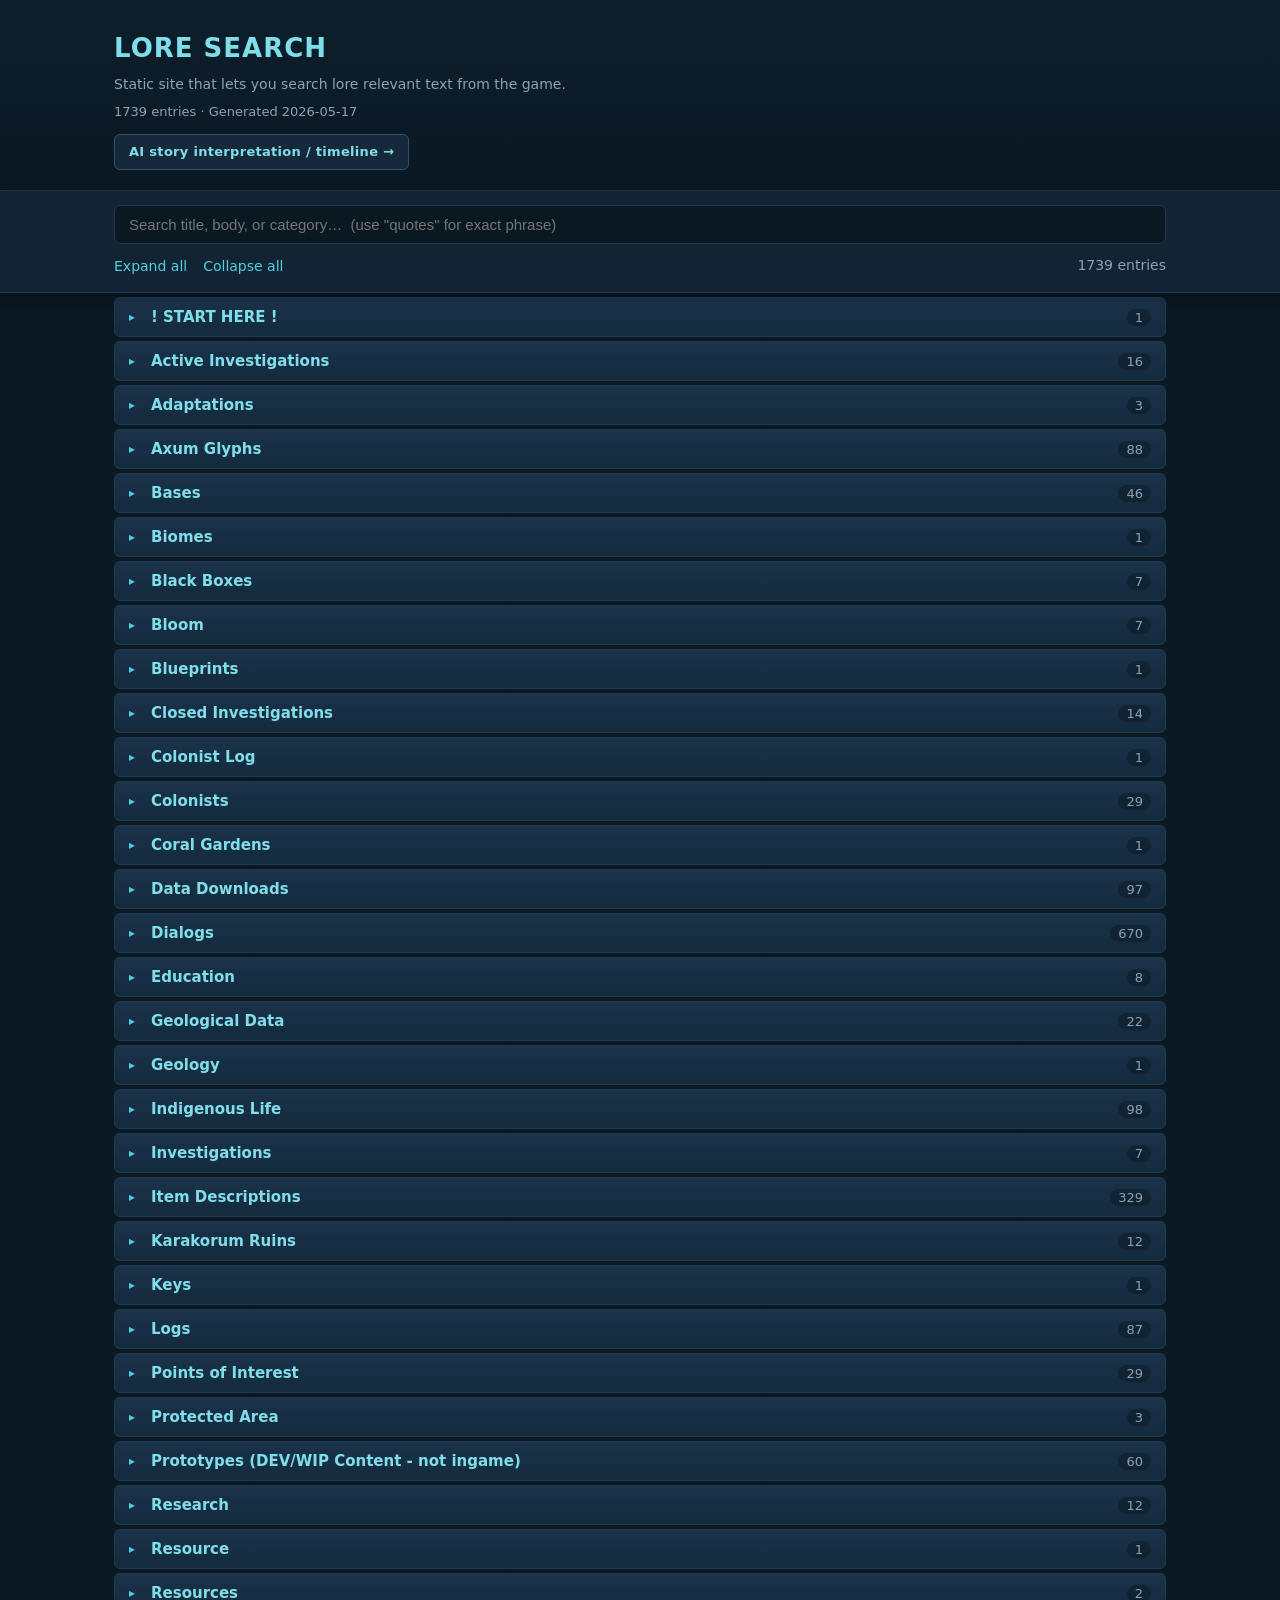
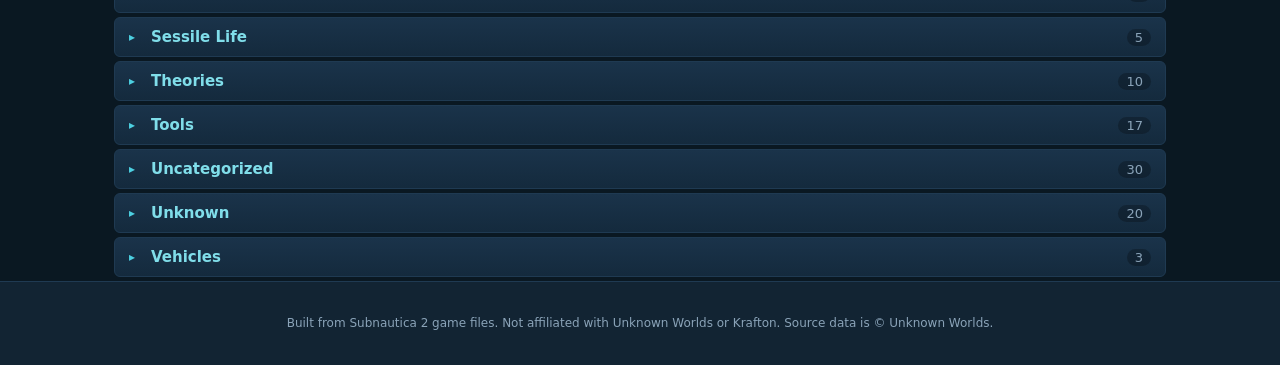
<file: docs/index.html>
<!doctype html>
<html lang="en">
<head>
    <meta charset="utf-8">
    <meta name="viewport" content="width=device-width, initial-scale=1">
    <title>Subnautica 2 — Lore Search</title>
    <meta name="description" content="Searchable databank entries extracted from Subnautica 2 (Early Access).">
    <link rel="stylesheet" href="style.css">
</head>
<body>
    <header class="site-header">
        <div class="wrap">
            <h1>Lore Search</h1>
            <p class="tagline">Static site that lets you search lore relevant text from the game.</p>
            <p class="meta" id="meta">Loading…</p>
            <div class="header-nav">
                <a href="timeline.html" class="nav-btn">AI story interpretation / timeline →</a>
            </div>
        </div>
    </header>

    <section class="controls">
        <div class="wrap">
            <input id="search" type="search" placeholder='Search title, body, or category…  (use "quotes" for exact phrase)' autocomplete="off" spellcheck="false">
            <div class="filters">
                <button id="expand-all"   type="button" class="link-btn">Expand all</button>
                <button id="collapse-all" type="button" class="link-btn">Collapse all</button>
                <span class="result-count" id="result-count"></span>
            </div>
        </div>
    </section>

    <main class="wrap">
        <ul id="tree" class="tree"></ul>
        <p id="empty" class="empty" hidden>No entries match.</p>
    </main>

    <footer class="site-footer">
        <div class="wrap">
            <p>Built from Subnautica 2 game files. Not affiliated with Unknown Worlds or Krafton. Source data is © Unknown Worlds.</p>
        </div>
    </footer>

    <script src="app.js"></script>
</body>
</html>
</file>
<file: docs/style.css>
:root {
    --bg: #0a1822;
    --bg-elev: #122433;
    --bg-card: #16293a;
    --bg-hover: #1a3146;
    --border: #1f3a52;
    --border-strong: #2c5274;
    --text: #d8e6f0;
    --text-dim: #8aa3b8;
    --accent: #4dd0e1;
    --accent-strong: #80deea;
    --shadow: 0 2px 12px rgba(0, 0, 0, 0.3);
    --radius: 6px;
}

* { box-sizing: border-box; }

html, body {
    margin: 0;
    padding: 0;
    background: var(--bg);
    color: var(--text);
    font-family: system-ui, -apple-system, "Segoe UI", Roboto, sans-serif;
    font-size: 16px;
    line-height: 1.55;
}

a { color: var(--accent); text-decoration: none; }
a:hover { text-decoration: underline; }

button { font-family: inherit; }

.wrap {
    max-width: 1100px;
    margin: 0 auto;
    padding: 0 24px;
}

/* ---------- header / controls ---------- */

.site-header {
    background: linear-gradient(180deg, #0d1f2d 0%, #0a1822 100%);
    border-bottom: 1px solid var(--border);
    padding: 28px 0 20px;
}
.site-header h1 {
    margin: 0 0 6px;
    font-size: 26px;
    letter-spacing: 1px;
    color: var(--accent-strong);
    text-transform: uppercase;
}
.tagline {
    margin: 0 0 6px;
    color: var(--text-dim);
    font-size: 14px;
}
.meta {
    margin: 0;
    color: var(--text-dim);
    font-size: 13px;
}

.controls {
    background: var(--bg-elev);
    border-bottom: 1px solid var(--border);
    padding: 14px 0;
    position: sticky;
    top: 0;
    z-index: 10;
    box-shadow: var(--shadow);
}
.controls input[type="search"] {
    width: 100%;
    padding: 10px 14px;
    background: var(--bg);
    border: 1px solid var(--border);
    border-radius: var(--radius);
    color: var(--text);
    font-size: 15px;
    outline: none;
}
.controls input[type="search"]:focus {
    border-color: var(--accent);
}
.filters {
    display: flex;
    flex-wrap: wrap;
    gap: 16px;
    align-items: center;
    margin-top: 10px;
    font-size: 14px;
    color: var(--text-dim);
}
.link-btn {
    background: none;
    border: none;
    color: var(--accent);
    cursor: pointer;
    padding: 4px 0;
    font-size: 14px;
}
.link-btn:hover { text-decoration: underline; }
.toggle {
    display: flex;
    align-items: center;
    gap: 6px;
    cursor: pointer;
}
.result-count {
    margin-left: auto;
    color: var(--text-dim);
}

main {
    padding: 20px 24px 64px;
}

/* ---------- tree ---------- */

.tree, .tree-children {
    list-style: none;
    margin: 0;
    padding: 0;
}
.tree-children {
    margin-left: 14px;
    padding-left: 12px;
    border-left: 1px solid var(--border);
}
.tree-category,
.tree-leaf {
    margin: 4px 0;
}

.category-header,
.leaf-header {
    display: flex;
    align-items: center;
    gap: 8px;
    width: 100%;
    text-align: left;
    background: var(--bg-card);
    border: 1px solid var(--border);
    border-radius: var(--radius);
    color: var(--text);
    padding: 10px 14px;
    font-size: 15px;
    cursor: pointer;
    transition: background 100ms, border-color 100ms;
}
.category-header:hover,
.leaf-header:hover {
    background: var(--bg-hover);
    border-color: var(--border-strong);
}
.category-header {
    background: linear-gradient(180deg, #1a334a 0%, #142a3d 100%);
    color: var(--accent-strong);
    font-weight: 600;
}
.tree-category.open > .category-header {
    border-color: var(--accent);
    background: linear-gradient(180deg, #1f3d56 0%, #173248 100%);
}

.chevron {
    display: inline-block;
    width: 14px;
    color: var(--accent);
    font-size: 12px;
    flex-shrink: 0;
}

.category-name {
    flex: 1;
}
.category-count {
    color: var(--text-dim);
    font-size: 13px;
    font-weight: normal;
    background: rgba(0, 0, 0, 0.25);
    padding: 1px 8px;
    border-radius: 999px;
}

.leaf-title {
    flex: 1;
}

.tree-leaf.is-category-header > .leaf-header {
    border-left: 3px solid var(--accent);
}

/* ---------- entry detail (when expanded) ---------- */

.entry-detail {
    margin: 6px 0 12px 22px;
    padding: 16px 18px;
    background: var(--bg-card);
    border: 1px solid var(--border);
    border-radius: var(--radius);
    position: relative;
}

.entry-image {
    float: right;
    width: 200px;
    max-width: 40%;
    height: auto;
    margin: 0 0 8px 16px;
    border-radius: var(--radius);
    border: 1px solid var(--border);
    background: var(--bg);
    display: block;
}

.entry-body {
    white-space: pre-wrap;
    color: var(--text);
    font-size: 15px;
    line-height: 1.6;
}
.entry-body::after {
    content: '';
    display: block;
    clear: both;
}

.entry-meta {
    margin-top: 12px;
    padding-top: 10px;
    border-top: 1px solid var(--border);
    display: flex;
    flex-wrap: wrap;
    gap: 12px;
    align-items: center;
    color: var(--text-dim);
    font-size: 12px;
}
.entry-breadcrumb {
    flex: 1;
    min-width: 0;
}
.entry-id {
    font-family: ui-monospace, "Cascadia Mono", Consolas, monospace;
    color: var(--text-dim);
    opacity: 0.7;
}

mark {
    background: rgba(77, 208, 225, 0.25);
    color: var(--accent-strong);
    padding: 0 2px;
    border-radius: 2px;
}

.empty {
    color: var(--text-dim);
    text-align: center;
    padding: 40px 0;
}

/* ---------- nav buttons (header) ---------- */

.header-nav {
    margin-top: 12px;
    display: flex;
    flex-wrap: wrap;
    gap: 10px;
}
.nav-btn {
    display: inline-flex;
    align-items: center;
    gap: 6px;
    padding: 7px 14px;
    background: var(--bg-card);
    border: 1px solid var(--border-strong);
    border-radius: var(--radius);
    color: var(--accent-strong);
    font-size: 13px;
    font-weight: 600;
    letter-spacing: 0.3px;
    text-decoration: none;
    transition: background 100ms, border-color 100ms, color 100ms;
}
.nav-btn:hover {
    background: var(--bg-hover);
    border-color: var(--accent);
    color: var(--accent-strong);
    text-decoration: none;
}

/* ---------- footer ---------- */

.site-footer {
    border-top: 1px solid var(--border);
    background: var(--bg-elev);
    color: var(--text-dim);
    font-size: 12px;
    padding: 20px 0;
    text-align: center;
}

/* ---------- timeline page (markdown rendering) ---------- */

.timeline-page main {
    padding: 28px 24px 64px;
}

.timeline-page .back-link {
    color: var(--accent);
    font-weight: 600;
}
.timeline-page .meta-sep {
    margin: 0 8px;
    color: var(--border-strong);
}
.timeline-page .meta-warn {
    color: var(--text-dim);
    font-style: italic;
}

.markdown-body {
    color: var(--text);
    font-size: 16px;
    line-height: 1.7;
    max-width: 860px;
    margin: 0 auto;
}

.markdown-body .loading {
    color: var(--text-dim);
    text-align: center;
    padding: 40px 0;
}

.markdown-body h1,
.markdown-body h2,
.markdown-body h3,
.markdown-body h4,
.markdown-body h5,
.markdown-body h6 {
    color: var(--accent-strong);
    font-weight: 600;
    line-height: 1.25;
    margin: 1.8em 0 0.6em;
}
.markdown-body h1 {
    font-size: 28px;
    letter-spacing: 0.5px;
    border-bottom: 1px solid var(--border-strong);
    padding-bottom: 10px;
    margin-top: 0.4em;
}
.markdown-body h2 {
    font-size: 22px;
    border-bottom: 1px solid var(--border);
    padding-bottom: 6px;
    margin-top: 2.2em;
}
.markdown-body h3 {
    font-size: 19px;
    color: var(--accent);
}
.markdown-body h4 {
    font-size: 16px;
    color: var(--text);
    text-transform: uppercase;
    letter-spacing: 0.5px;
}

.markdown-body p {
    margin: 0.8em 0;
}

.markdown-body a {
    color: var(--accent);
    text-decoration: none;
    border-bottom: 1px dotted var(--border-strong);
}
.markdown-body a:hover {
    color: var(--accent-strong);
    border-bottom-color: var(--accent);
    text-decoration: none;
}

.markdown-body strong {
    color: var(--accent-strong);
    font-weight: 600;
}
.markdown-body em {
    color: var(--text);
}

.markdown-body ul,
.markdown-body ol {
    margin: 0.8em 0;
    padding-left: 28px;
}
.markdown-body li {
    margin: 0.3em 0;
}
.markdown-body li > ul,
.markdown-body li > ol {
    margin: 0.3em 0;
}

.markdown-body blockquote {
    margin: 1.2em 0;
    padding: 12px 18px;
    background: var(--bg-card);
    border-left: 3px solid var(--accent);
    border-radius: 0 var(--radius) var(--radius) 0;
    color: var(--text);
}
.markdown-body blockquote p {
    margin: 0.4em 0;
}
.markdown-body blockquote p:first-child { margin-top: 0; }
.markdown-body blockquote p:last-child  { margin-bottom: 0; }

.markdown-body code {
    font-family: ui-monospace, "Cascadia Mono", Consolas, monospace;
    font-size: 0.88em;
    background: rgba(0, 0, 0, 0.3);
    color: var(--accent-strong);
    padding: 1px 6px;
    border-radius: 4px;
    border: 1px solid var(--border);
    white-space: nowrap;
}
.markdown-body pre {
    margin: 1em 0;
    padding: 14px 16px;
    background: var(--bg);
    border: 1px solid var(--border);
    border-radius: var(--radius);
    overflow-x: auto;
}
.markdown-body pre code {
    background: none;
    border: none;
    padding: 0;
    color: var(--text);
    white-space: pre;
}

.markdown-body hr {
    border: none;
    border-top: 1px solid var(--border-strong);
    margin: 2em 0;
}

.markdown-body table {
    width: 100%;
    border-collapse: collapse;
    margin: 1.2em 0;
    font-size: 14px;
}
.markdown-body th,
.markdown-body td {
    padding: 8px 12px;
    text-align: left;
    border: 1px solid var(--border);
    vertical-align: top;
}
.markdown-body th {
    background: var(--bg-elev);
    color: var(--accent-strong);
    font-weight: 600;
}
.markdown-body tr:nth-child(even) td {
    background: rgba(255, 255, 255, 0.015);
}

/* ---------- citation links ---------- */

.markdown-body a.citation {
    border-bottom: none;
    padding: 0;
}
.markdown-body a.citation > code {
    cursor: pointer;
    transition: background 100ms, border-color 100ms, color 100ms;
}
.markdown-body a.citation:hover > code {
    background: rgba(77, 208, 225, 0.18);
    border-color: var(--accent);
    color: var(--accent-strong);
}

/* ---------- responsive ---------- */

@media (max-width: 600px) {
    .site-header h1 { font-size: 22px; }
    main { padding: 16px 14px 48px; }
    .filters { font-size: 13px; }
    .result-count { margin-left: 0; width: 100%; }

    .tree-children {
        margin-left: 8px;
        padding-left: 8px;
    }
    .entry-detail {
        margin-left: 0;
    }
    .entry-image {
        float: none;
        width: 100%;
        max-width: 100%;
        margin: 0 0 12px 0;
    }
}
</file>
